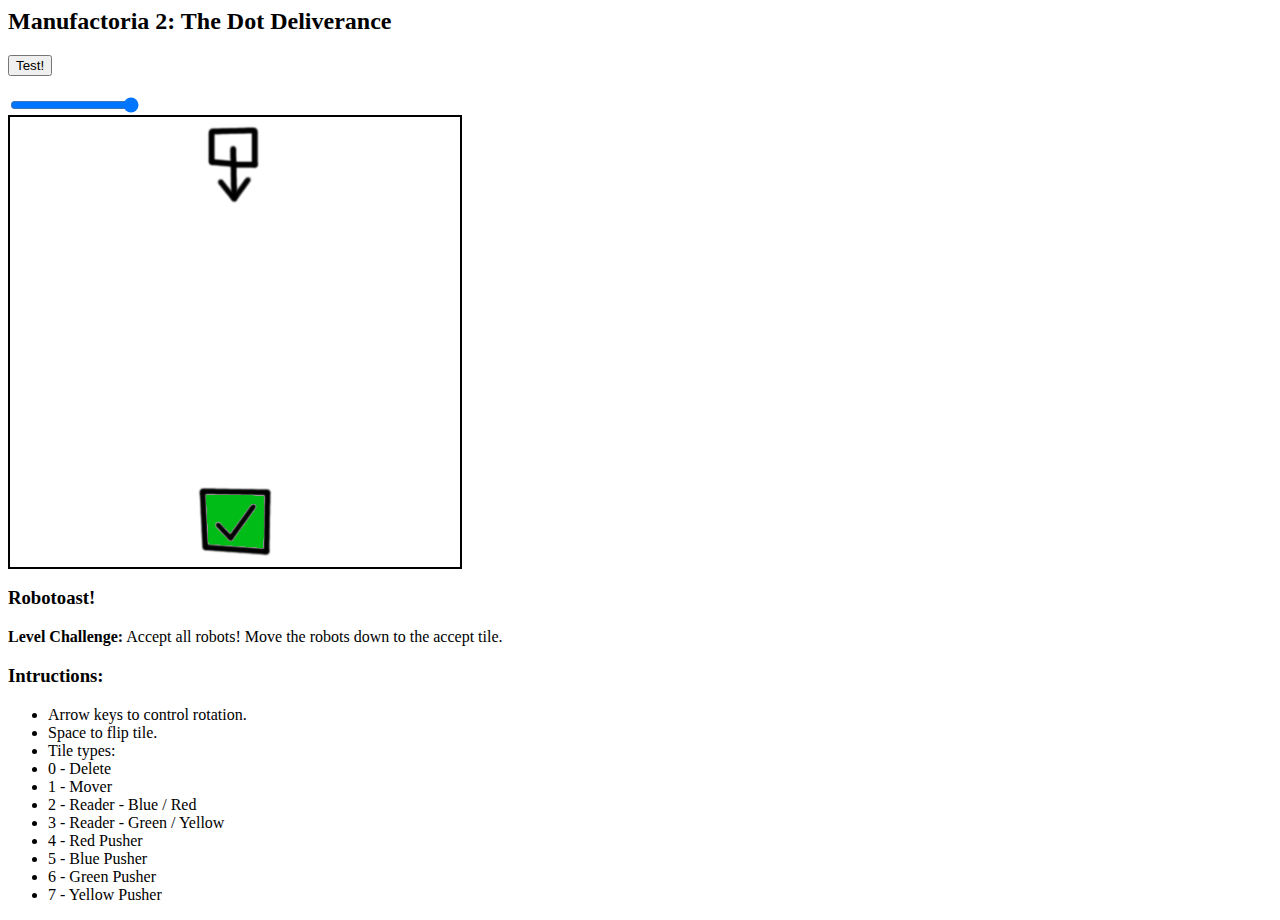
<file: index.html>
<html>
	<head>
		<script src="js/jquery.js"></script>
		<script src="js/lodash.js"></script>
		<script src="js/keymaster.js"></script>
		<script src="js/game.js"></script>
		<link rel="stylesheet" type="text/css" href="style.css">
	</head>
	<body class="unselectable">
		<h2>Manufactoria 2: The Dot Deliverance</h2>
		<div>
			<button id="test">Test!</button>
			<h3><span id="test-status"></span></h3>

			<input type="range" id="testSpeed" value="100">
		</div>
		
		<div id="board-wrapper"></div>
		
		<div id="memory"></div>
		<div id="placement-info" class="tile"></div>

		<h3><span id="level-name"></span>!</h3>
		<b>Level Challenge:</b> <span id="level-instructions"></span>

		<h3>Intructions:</h3>
		<ul>
			<li>Arrow keys to control rotation.</li>
			<li>Space to flip tile.</li>
			<li>Tile types:</li>
			<li>0 - Delete</li>
			<li>1 - Mover</li>
			<li>2 - Reader - Blue / Red</li>
			<li>3 - Reader - Green / Yellow</li>
			<li>4 - Red Pusher</li>
			<li>5 - Blue Pusher</li>
			<li>6 - Green Pusher</li>
			<li>7 - Yellow Pusher</li>
		</ul>
	</body>
</html>
</file>
<file: style.css>
#board-wrapper {
  position: relative;
  border: black 2px solid;
  cursor: none;
}

#robot {
  position: absolute;
  display: inline-block;
  background-size: cover;
  background-image: url(sprites/robot.png);
}

.tile {
  display: inline-block;
  background-size: cover;
}

.tile[tile-type=blank] {
	background: white;
}

.tile[tile-type=mover] {
	background-image: url(sprites/mover.png);
}

.tile[tile-type=reader-blue-red] {
	background-image: url(sprites/reader-blue-red.png);
}

.tile[tile-type=reader-green-yellow] {
  background-image: url(sprites/reader-green-yellow.png);
}

.tile[tile-type=start] {
	background-image: url(sprites/start.png);
}

.tile[tile-type=accept] {
	background-image: url(sprites/accept.png);
}

.tile[tile-type=push-red] {
  background-image: url(sprites/push-red.png);
}

.tile[tile-type=push-blue] {
  background-image: url(sprites/push-blue.png);
}

.tile[tile-type=push-green] {
  background-image: url(sprites/push-green.png);
}

.tile[tile-type=push-yellow] {
  background-image: url(sprites/push-yellow.png);
}

[rotation=left] {
	transform: rotate(0turn)
}

[rotation=up] {
	transform: rotate(0.25turn)
}

[rotation=right] {
	transform: rotate(0.5turn)
}

[rotation=down] {
	transform: rotate(0.75turn)
}

/* idk how to do this more simply */
[flipped=true][rotation=left] {
  transform: scaleY(-1) rotate(0turn)
}

[flipped=true][rotation=up] {
  transform: scaleX(-1) rotate(0.25turn)
}

[flipped=true][rotation=right] {
  transform: scaleY(-1) rotate(0.5turn)
}

[flipped=true][rotation=down] {
  transform: scaleX(-1) rotate(0.75turn)
}

#placement-info {
  position: absolute;
  pointer-events: none;
  cursor: none;
  left: -100px;
  top: -100px;
  border: black 1px dashed;
}

.unselectable {
  -webkit-user-select: none;
  -moz-user-select: none;
  user-select: none;
}
</file>
